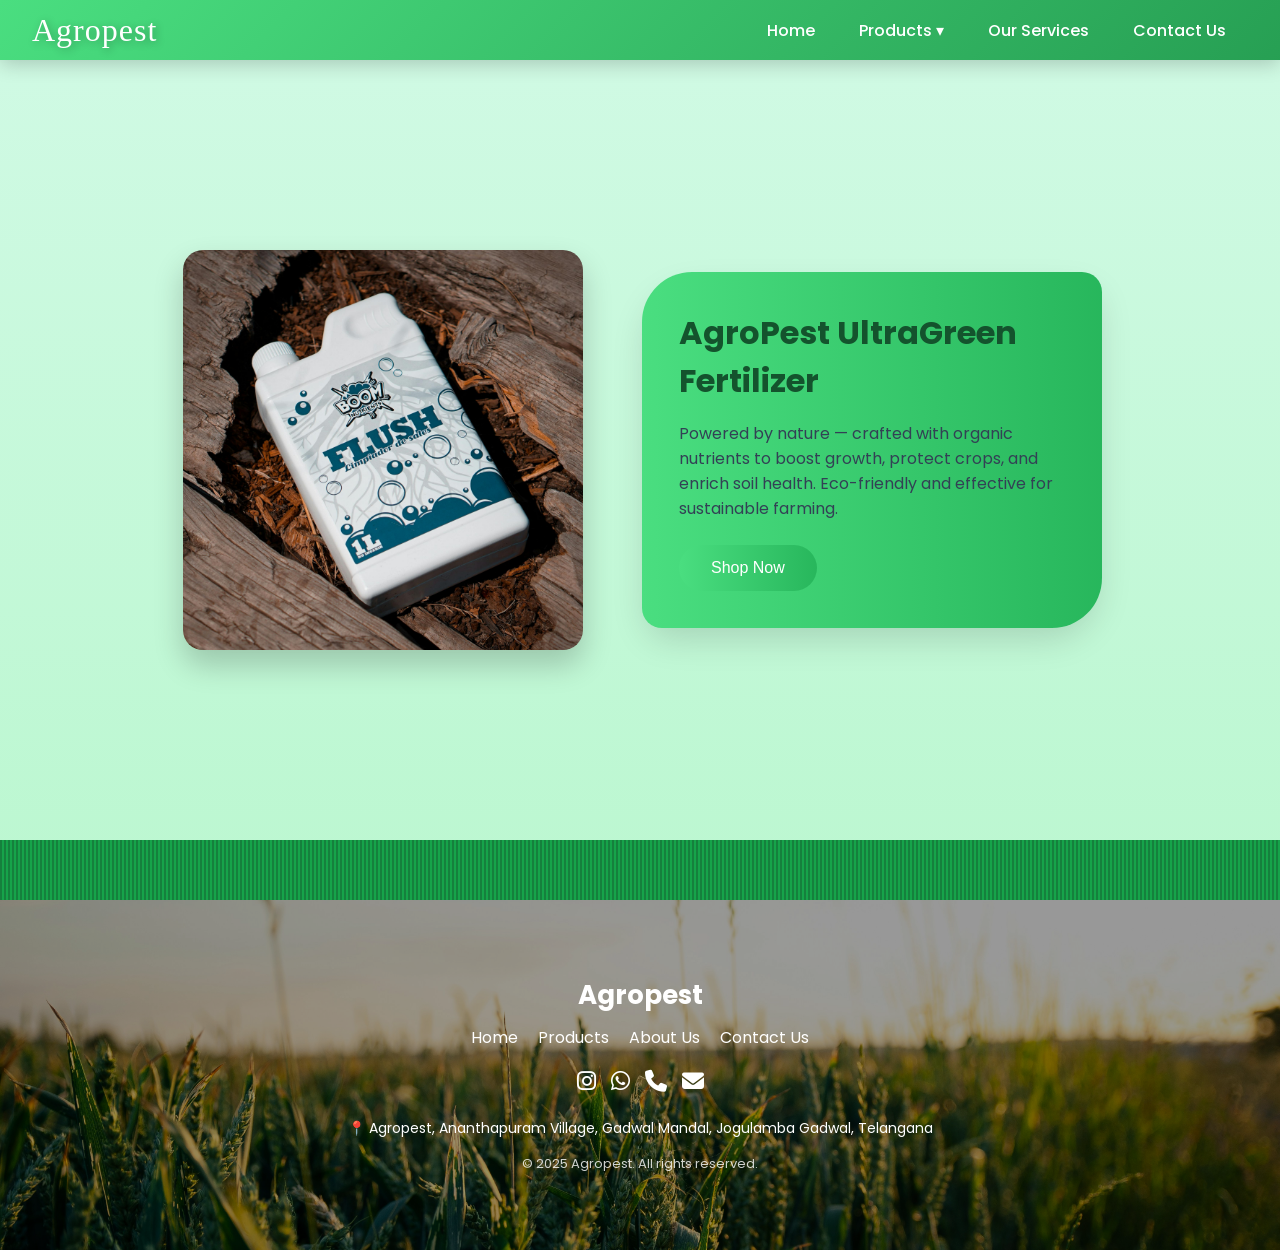
<file: test.html>
<!DOCTYPE html>
<html lang="en">
<head>
  <meta charset="UTF-8" />
  <meta name="viewport" content="width=device-width, initial-scale=1.0" />
  <title>Agropest Navbar</title>
  <link href="https://fonts.googleapis.com/css2?family=Lobster&family=Poppins:wght@400;500;600&display=swap" rel="stylesheet">
  <link rel="stylesheet" href="https://cdnjs.cloudflare.com/ajax/libs/font-awesome/6.4.0/css/all.min.css">

  <link rel="stylesheet" href="test.css" />
</head>
<body>

<header class="navbar">
  <div class="brand">Agropest</div>

  <nav class="nav-links">
  <a href="#">Home</a>
  
  <div class="dropdown">
    <a href="#products.html">Products ▾</a>
    <div class="dropdown-content">
      <a href="#insecticides.html">Insecticide</a>
      <a href="#herbicides.html">Herbicide</a>
      <a href="#fungicides.html">Fungicide</a>
      <a href="#organic.html">Organic Nutrient</a>
      <a href="#pesttraps.html">Pest Traps</a>
    </div>
  </div>
  
  <a href="#services.html">Our Services</a>
  <a href="#contact.html">Contact Us</a>
</nav>

  <div class="menu-toggle" id="menuToggle">
    <span></span>
    <span></span>
    <span></span>
  </div>
</header>
<section class="product-scene">
  <!-- Animated leaves floating -->
  <div class="floating-leaf leaf1"></div>
  <div class="floating-leaf leaf2"></div>
  <div class="floating-leaf leaf3"></div>

  <!-- Curved hills background -->
  <div class="hills"></div>

  <div class="scene-content">
    <!-- Product image inside organic frame -->
    <div class="product-frame">
      <div class="leaf-frame"></div>
      <img src="product.jpg" alt="Eco Fertilizer" class="product-img">
    </div>

    <!-- Details in organic shape -->
    <div class="details-container">
      <h1>AgroPest UltraGreen Fertilizer</h1>
      <p>
        Powered by nature — crafted with organic nutrients to boost growth, protect crops, 
        and enrich soil health. Eco-friendly and effective for sustainable farming.
      </p>
      <button class="shop-btn">Shop Now</button>
    </div>
  </div>

  <!-- Animated grass at bottom -->
  <div class="grass"></div>
</section>
<footer class="footer">
    <img src="footer.jpg" alt="Footer Background" class="footer-img">

    <div class="footer-content">
      <h2>Agropest</h2>

      <div class="footer-links">
        <a href="#">Home</a>
        <a href="#">Products</a>
        <a href="#">About Us</a>
        <a href="#">Contact Us</a>
      </div>

      <div class="social-icons">
        <a href="https://www.instagram.com/agro_pest_?igsh=emNiaXpianJiamtr" target="_blank"><i class="fab fa-instagram"></i></a>
        <a href="https://wa.me/91xxxxxxxxxx" target="_blank"><i class="fab fa-whatsapp"></i></a>
        <a href="tel:+91xxxxxxxxxx"><i class="fas fa-phone"></i></a>
        <a href="mailto:info@agropest.in"><i class="fas fa-envelope"></i></a>
      </div>

      <div class="footer-details">
        <p>📍 Agropest, Ananthapuram Village, Gadwal Mandal, Jogulamba Gadwal, Telangana</p>
      </div>

      <div class="copyright">
        <p>© 2025 Agropest. All rights reserved.</p>
      </div>
    </div>
</footer>





<script src="test.js"></script>
</body>
</html>
</file>
<file: test.css>
* {
  margin: 0;
  padding: 0;
  box-sizing: border-box;
}

body {
  font-family: 'Poppins', sans-serif;
  background: #f0fdf4;
}

/* NAVBAR BASE */
.navbar {
  position: fixed;
  top: 0;
  width: 100%;
  height: 60px;
  padding: 0.8rem 2rem;
  display: flex;
  justify-content: space-between;
  align-items: center;
  background: linear-gradient(135deg, #4ade80, #15803d, #065f46);
  background-size: 300% 300%;
  animation: gradientFlow 8s ease infinite;
  z-index: 1000;
  box-shadow: 0 4px 20px rgba(0,0,0,0.2);
}

/* Animated Gradient */
@keyframes gradientFlow {
  0% { background-position: 0% 50%; }
  50% { background-position: 100% 50%; }
  100% { background-position: 0% 50%; }
}

/* Faded Bottom */
.navbar::after {
  content: "";
  position: absolute;
  bottom: -10px;
  left: 0;
  width: 100%;
  height: 20px;
/* background: linear-gradient(to bottom, rgba(232, 228, 228, 0.933), transparent);*/
}

/* Brand Name */
.brand {
  font-family: 'cinzel', serif;
  font-size: 2rem;
  color: white;
  letter-spacing: 1px;
  text-shadow: 2px 2px 8px rgba(0,0,0,0.3);
  transition: transform 0.4s ease, text-shadow 0.4s ease;

}
.brand:hover {
  transform: scale(1.05);
  text-shadow: 0 0 15px rgba(255,255,255,0.7);
}

/* NAV LINKS */
.nav-links {
  display: flex;
  gap: 2rem;
}
.nav-links a {
  position: relative;
  color: white;
  text-decoration: none;
  font-weight: 500;
  transition: color 0.3s ease;
}
.nav-links a::after {
  content: "";
  position: absolute;
  width: 0;
  height: 2px;
  left: 0;
  bottom: -5px;
  background: white;
  transition: width 0.3s ease;
}
.nav-links a:hover::after {
  width: 100%;
}
.nav-links a:hover {
  color: #f0fdf4;
}

/* Toggle Button */
.menu-toggle {
  display: none;
  flex-direction: column;
  cursor: pointer;
  gap: 6px;
  z-index: 2000;
}
.menu-toggle span {
  background: white;
  height: 3px;
  width: 25px;
  border-radius: 2px;
  transform-origin: center;
  transition: all 0.5s ease-in-out;
}


/* Toggle Morph Animation */
.menu-toggle.active span:nth-child(1) {
  transform: rotate(90deg) translateY(-8px);
}
.menu-toggle.active span:nth-child(2) {
  transform: rotate(90deg);
}
.menu-toggle.active span:nth-child(3) {
  transform: rotate(90deg) translateY(8px);
}


/* MOBILE MENU */
@media (max-width: 768px) {
  .nav-links {
    position: fixed;
    inset: 0;
    background: linear-gradient(135deg, #4ade80, #15803d, #065f46);
    background-size: 300% 300%;
    animation: gradientFlow 8s ease infinite;
    flex-direction: column;
    align-items: center;
    justify-content: center;
    gap: 2rem;
    transform: scale(0);
    opacity: 0;
    pointer-events: none;
    transition: transform 0.6s cubic-bezier(0.68,-0.55,0.27,1.55), opacity 0.4s ease;
  }
  .nav-links.show {
    transform: scale(1);
    opacity: 1;
    pointer-events: auto;
  }
  .nav-links a {
    opacity: 0;
    transform: translateY(20px);
    animation: linkStagger 0.5s ease forwards;
  }
  .nav-links.show a:nth-child(1) { animation-delay: 0.2s; }
  .nav-links.show a:nth-child(2) { animation-delay: 0.4s; }
  .nav-links.show a:nth-child(3) { animation-delay: 0.6s; }
  .nav-links.show a:nth-child(4) { animation-delay: 0.8s; }

  @keyframes linkStagger {
    to {
      opacity: 1;
      transform: translateY(0);
    }
  }

  .menu-toggle {
    display: flex;
  }
}
/* === Nature Background Animation for Mobile Menu === */
.nav-links.show::before {
  content: "";
  position: absolute;
  inset: 0; /* cover full menu */
  background: url("footer.jpg") no-repeat center center/cover;
  opacity: 0.4; /* adjust transparency */
  z-index: -1; /* behind menu items */
}
/*@keyframes leafFloat {
  from { background-position: 0 0; }
  to { background-position: 300px 300px; }
}*/
/* PRODUCT SHOWCASE SECTION */
.product-scene {
  position: relative;
  min-height: 100vh;
  background: linear-gradient(180deg, #d1fae5 0%, #bbf7d0 100%);
  overflow: hidden;
  display: flex;
  align-items: center;
  justify-content: center;
  padding: 3.5rem;
}

/* Hills background  */
.hills {
  position: absolute;
  bottom: 0;
  width: 150%;
  height: 50%;
/*  background: radial-gradient(circle at 50% 80%, #22c55e 0%, #15803d 70%);*/
  border-radius: 50% 50% 0 0;
  animation: hillMove 8s ease-in-out infinite alternate;
}
@keyframes hillMove {
  0% { transform: translateX(0); }
  100% { transform: translateX(-20px); }
}

/* Floating leaves */
.floating-leaf {
  position: absolute;
  background-image: url('https://upload.wikimedia.org/wikipedia/commons/3/36/Leaf_icon.svg');
  background-size: cover;
  opacity: 0.6;
}
.leaf1 { width: 50px; height: 50px; top: 10%; left: -10%; animation: floatLeaf 18s linear infinite; }
.leaf2 { width: 35px; height: 35px; top: 30%; left: -15%; animation: floatLeaf 22s linear infinite 4s; }
.leaf3 { width: 40px; height: 40px; top: 60%; left: -12%; animation: floatLeaf 20s linear infinite 2s; }
@keyframes floatLeaf {
  0% { transform: translateX(0) translateY(0) rotate(0deg); }
  50% { transform: translateX(60vw) translateY(-30px) rotate(180deg); }
  100% { transform: translateX(120vw) translateY(0) rotate(360deg); }
}

/* Content layout */
.scene-content {
  display: flex;
  gap: 4rem;
  flex-wrap: wrap;
  align-items: center;
  z-index: 2;
}

/* Product frame */
.product-frame {
  position: relative;
  width: 400px;
  height: 400px;
}
.leaf-frame {
  position: absolute;
  inset: -20px;
  background-image: url('https://upload.wikimedia.org/wikipedia/commons/3/36/Leaf_icon.svg');
  background-size: contain;
  background-repeat: no-repeat;
  background-position: center;
  opacity: 0.1;
  animation: sway 6s ease-in-out infinite;
}
.product-img {
  width: 100%;
  height: auto;
  border-radius: 20px;
  box-shadow: 0 15px 30px rgba(0,0,0,0.2);
  animation: popIn 1s ease-out forwards;
}
@keyframes sway {
  0%,100% { transform: rotate(0deg) scale(1); }
  50% { transform: rotate(2deg) scale(1.05); }
}

/* Organic details container */
.details-container {
  background: white;
  padding: 2rem;
  border-radius: 50px 20px 50px 20px;
  box-shadow: 0 15px 35px rgba(0,0,0,0.15);
  animation: fadeUp 1.5s ease-out forwards;
  max-width: 450px;
  position: relative;
}
.details-container::before {
  content: '';
  position: absolute;
  inset: -5px;
  border-radius: inherit;
  background: linear-gradient(90deg, #4ade80, #16a34a, #4ade80);
  background-size: 300% 300%;
  animation: borderFlow 6s infinite linear;
  z-index: -1;
}
@keyframes borderFlow {
  0% { background-position: 0% 50%; }
  100% { background-position: 100% 50%; }
}

/* Text */
.details-container h1 {
  font-size: 2rem;
  color: #14532d;
  margin-bottom: 1rem;
}
.details-container p {
  color: #334155;
  margin-bottom: 1.5rem;
}

/* CTA button */
.shop-btn {
  padding: 0.9rem 2rem;
  border: none;
  border-radius: 30px;
  background: linear-gradient(90deg, #4ade80, #16a34a, #4ade80);
  background-size: 300% 300%;
  color: white;
  font-size: 1rem;
  cursor: pointer;
  animation: shimmerBtn 6s infinite linear;
}
@keyframes shimmerBtn {
  0% { background-position: 0% 50%; }
  100% { background-position: 100% 50%; }
}

/* Grass at bottom */
.grass {
  position: absolute;
  bottom: 0;
  width: 100%;
  height: 60px;
  background: repeating-linear-gradient(
    90deg,
    #15803d,
    #15803d 2px,
    #16a34a 2px,
    #16a34a 4px
  );
  animation: grassWave 3s ease-in-out infinite alternate;
  transform-origin: bottom;
}
@keyframes grassWave {
  0% { transform: skewX(0deg); }
  100% { transform: skewX(3deg); }
}

/* Entry animations */
@keyframes fadeUp {
  from { opacity: 0; transform: translateY(40px); }
  to { opacity: 1; transform: translateY(0); }
}
@keyframes popIn {
  from { opacity: 0; transform: scale(0.9); }
  to { opacity: 1; transform: scale(1); }
}

/* Mobile */
@media (max-width: 768px) {
  .scene-content {
    flex-direction: column;
    gap: 2rem;
    margin-top: 2rem; /* to overlap navbar slightly */
  }
  .product-frame {
    width: 300px;
    height: 300px;
  }
  .details-container {
    text-align: center;
  }
}

.footer {
      position: relative;
      background: #000;
      color: #fff;
      text-align: center;
      overflow: hidden;
    }

    .footer-img {
      width: 100%;
      height: 250px; /* default height */
      display: block;
      object-fit: cover;
      opacity: 0.6; /* updated opacity */
    }

    .footer-content {
      position: absolute;
      top: 0;
      left: 0;
      width: 100%;
      height: 100%;
      display: flex;
      flex-direction: column;
      justify-content: center;
      align-items: center;
      padding: 20px;
    }

    .footer h2 {
      margin-bottom: 10px;
      font-size: 26px;
      font-weight: bold;
    }

    .footer-links {
      display: flex;
      gap: 20px;
      flex-wrap: wrap;
      margin-bottom: 15px;
    }

    .footer-links a {
      color: #fff;
      text-decoration: none;
      font-size: 16px;
      transition: color 0.3s;
    }

    .footer-links a:hover {
      color: #00ff88;
    }

    .social-icons {
      display: flex;
      gap: 15px;
      margin-bottom: 15px;
    }

    .social-icons a {
      color: #fff;
      font-size: 22px;
      transition: transform 0.3s, color 0.3s;
    }

    .social-icons a:hover {
      transform: scale(1.2);
      color: #00ff88;
    }

    .footer-details {
      font-size: 14px;
      line-height: 1.6;
    }

    .footer-details p {
      margin: 4px 0;
    }

    .copyright {
      margin-top: 10px;
      font-size: 13px;
      opacity: 0.8;
    }

    /* Laptop/Desktop View - decrease image height */
    @media (min-width: 768px) {
      .footer-img {
        height: 350px; /* reduced size for larger screens */
      }
    }

    /* Responsive for small screens */
    @media (max-width: 600px) {
      .footer h2 {
        font-size: 20px;
      }
      .footer-links {
        gap: 10px;
      }
      .footer-links a {
        font-size: 14px;
      }
      .social-icons a {
        font-size: 18px;
      }
      .footer-details {
        font-size: 13px;
      }
    }
.nav-links {
  display: flex;
  gap: 20px;

  padding: 10px;
}

.nav-links a {
  color: white;
  text-decoration: none;
  padding: 8px 12px;
}

.nav-links a:hover {
  
  border-radius: 4px;
}

/* Dropdown container */
.dropdown {
  position: relative;
  display: inline-block;
  margin-top: 8px;
}

/* Dropdown menu hidden by default */
.dropdown-content {
  display: none;
  position: absolute;
  background-color:white;
  min-width: 160px;
  box-shadow: 0px 4px 8px rgba(0,0,0,0.15);
  border-radius: 6px;
  z-index: 1;
}

/* Dropdown links */
.dropdown-content a {
  color: black;
  padding: 10px 17 px;
  text-decoration: none;
  display: block;
}

.dropdown-content a:hover {
  background-color: #e9ecef;
  border-radius: 4px;
}

/* Show dropdown on hover */
.dropdown:hover .dropdown-content {
  display: block;

}
@media (max-width: 768px) {
  .details-container {
    margin-top: -30px; /* moves it upward */
  }
}
</file>
